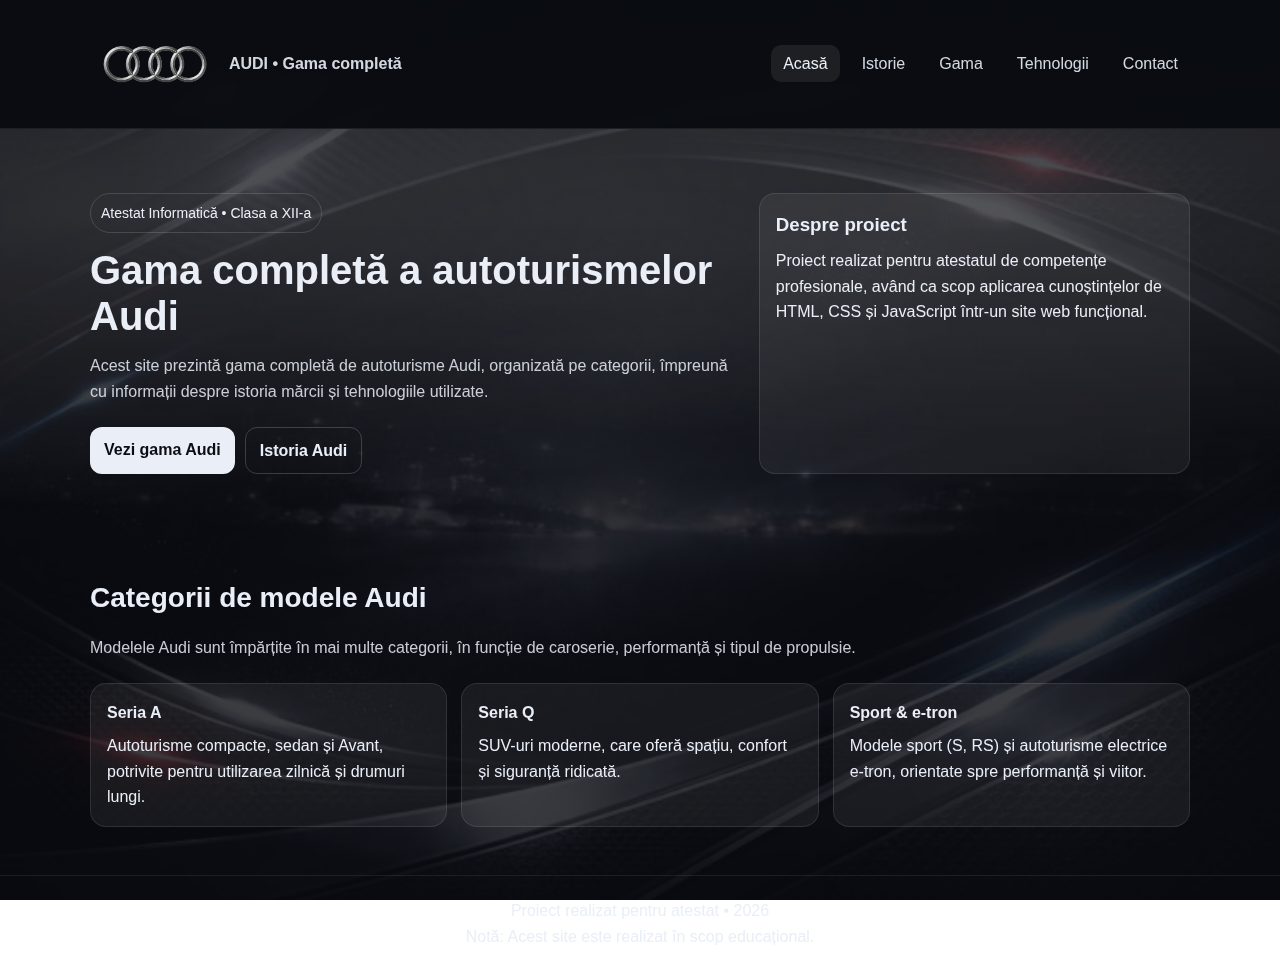
<file: index.html>
<!DOCTYPE html>
<html lang="ro">
<head>
  <meta charset="UTF-8">
  <meta name="viewport" content="width=device-width, initial-scale=1.0">
  <title>Audi – Gama completă | Atestat clasa a XII-a</title>
  <link rel="stylesheet" href="css/style.css">
</head>
<body>

  <!-- HEADER / MENIU -->
  <header>
    <div class="container nav">
      <a class="brand" href="index.html">
  <img src="img/logo.png" alt="Audi Logo" class="logo">
  <span>AUDI • Gama completă</span>
</a>

      <ul>
        <li><a class="active" href="index.html">Acasă</a></li>
        <li><a href="istorie.html">Istorie</a></li>
        <li><a href="gama.html">Gama</a></li>
        <li><a href="tehnologii.html">Tehnologii</a></li>
        <li><a href="contact.html">Contact</a></li>
      </ul>
    </div>
  </header>

  <!-- CONȚINUT PRINCIPAL -->
  <main>

    <!-- HERO -->
    <section class="hero">
      <div class="container hero-grid">
        <div>
          <div class="badge">Atestat Informatică • Clasa a XII-a</div>
          <h1>Gama completă a autoturismelor Audi</h1>
          <p class="section-subtitle">
            Acest site prezintă gama completă de autoturisme Audi, organizată pe categorii,
            împreună cu informații despre istoria mărcii și tehnologiile utilizate.
          </p>

          <div class="btn-row">
            <a class="btn" href="gama.html">Vezi gama Audi</a>
            <a class="btn secondary" href="istorie.html">Istoria Audi</a>
          </div>
        </div>

        <div class="card">
          <h3>Despre proiect</h3>
          <p>
            Proiect realizat pentru atestatul de competențe profesionale, având ca scop
            aplicarea cunoștințelor de HTML, CSS și JavaScript într-un site web funcțional.
          </p>
        </div>
      </div>
    </section>

    <!-- PREZENTARE RAPIDĂ -->
    <section class="section">
      <div class="container">
        <h2 class="section-title">Categorii de modele Audi</h2>
        <p class="section-subtitle">
          Modelele Audi sunt împărțite în mai multe categorii, în funcție de caroserie,
          performanță și tipul de propulsie.
        </p>

        <div class="grid-3">
          <div class="model-card">
            <h4>Seria A</h4>
            <p class="note">
              Autoturisme compacte, sedan și Avant, potrivite pentru utilizarea zilnică
              și drumuri lungi.
            </p>
          </div>

          <div class="model-card">
            <h4>Seria Q</h4>
            <p class="note">
              SUV-uri moderne, care oferă spațiu, confort și siguranță ridicată.
            </p>
          </div>

          <div class="model-card">
            <h4>Sport & e-tron</h4>
            <p class="note">
              Modele sport (S, RS) și autoturisme electrice e-tron, orientate spre
              performanță și viitor.
            </p>
          </div>
        </div>
      </div>
    </section>

  </main>

  <!-- FOOTER -->
  <footer>
    <div class="container">
      <p>
        Proiect realizat pentru atestat • <span data-year></span><br>
        Notă: Acest site este realizat în scop educațional.
      </p>
    </div>
  </footer>

  <script src="js/script.js"></script>
</body>
</html>
</file>
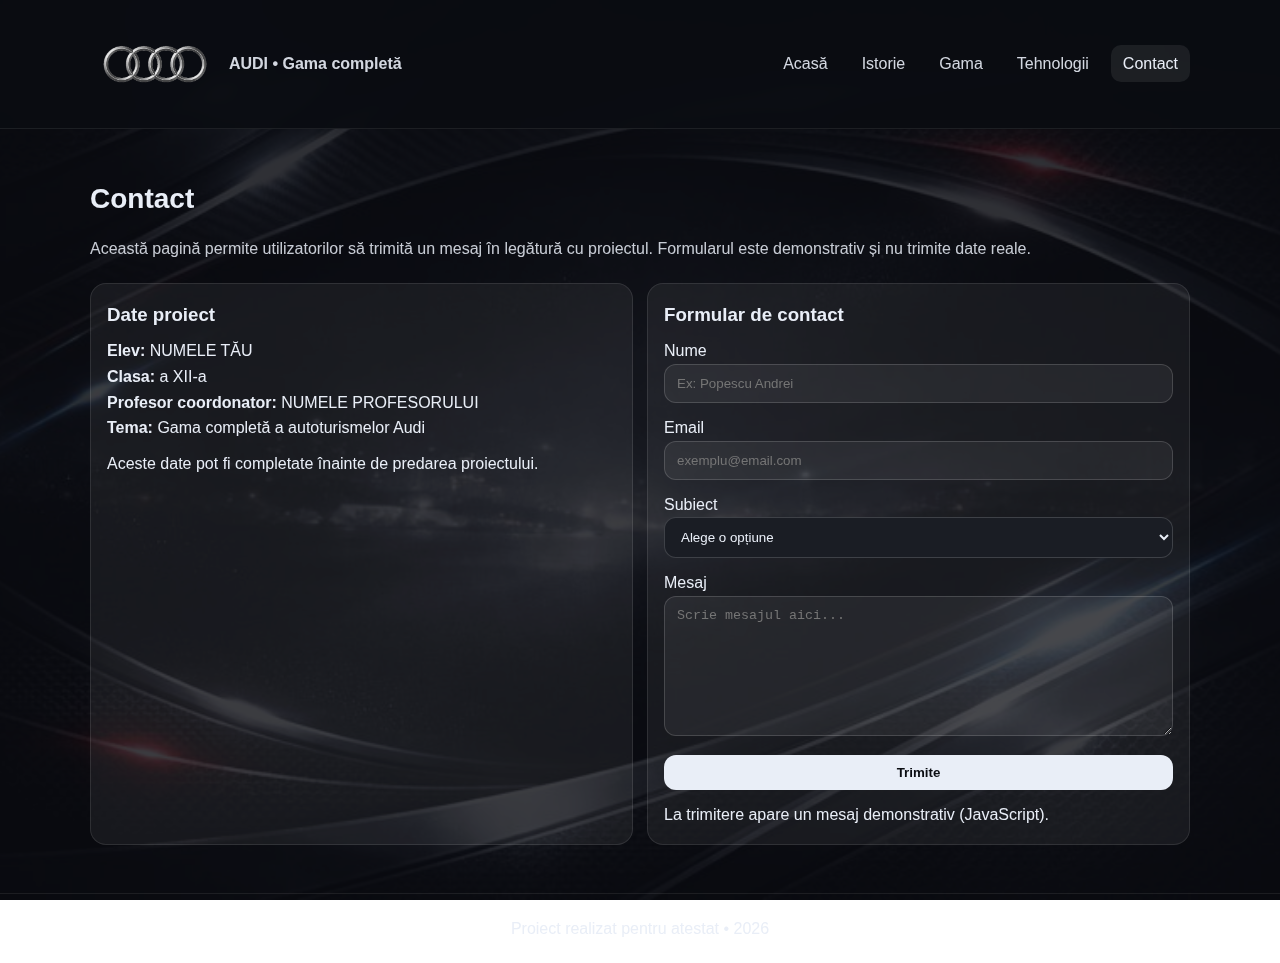
<file: contact.html>
<!DOCTYPE html>
<html lang="ro">
<head>
  <meta charset="UTF-8">
  <meta name="viewport" content="width=device-width, initial-scale=1.0">
  <title>Contact | Atestat</title>
  <link rel="stylesheet" href="css/style.css">
</head>
<body>

  <!-- HEADER / MENIU -->
  <header>
    <div class="container nav">
      <a class="brand" href="index.html">
        <img src="img/logo.png" alt="Audi Logo" class="logo">

        <span>AUDI • Gama completă</span>
      </a>
      <ul>
        <li><a href="index.html">Acasă</a></li>
        <li><a href="istorie.html">Istorie</a></li>
        <li><a href="gama.html">Gama</a></li>
        <li><a href="tehnologii.html">Tehnologii</a></li>
        <li><a class="active" href="contact.html">Contact</a></li>
      </ul>
    </div>
  </header>

  <!-- CONȚINUT -->
  <main class="section">
    <div class="container">

      <h1 class="section-title">Contact</h1>
      <p class="section-subtitle">
        Această pagină permite utilizatorilor să trimită un mesaj în legătură cu proiectul.
        Formularul este demonstrativ și nu trimite date reale.
      </p>

      <div class="grid-2">

        <!-- DATE PROIECT -->
        <div class="card">
          <h3>Date proiect</h3>
          <p class="note">
            <strong>Elev:</strong> NUMELE TĂU<br>
            <strong>Clasa:</strong> a XII-a<br>
            <strong>Profesor coordonator:</strong> NUMELE PROFESORULUI<br>
            <strong>Tema:</strong> Gama completă a autoturismelor Audi
          </p>

          <p class="note" style="margin-top:10px;">
            Aceste date pot fi completate înainte de predarea proiectului.
          </p>
        </div>

        <!-- FORMULAR -->
        <div class="card">
          <h3>Formular de contact</h3>

          <form id="contactForm">
            <label>
              Nume
              <input id="nume" type="text" placeholder="Ex: Popescu Andrei" required>
            </label>

            <label>
              Email
              <input type="email" placeholder="exemplu@email.com" required>
            </label>

            <label>
              Subiect
              <select required>
                <option value="" disabled selected>Alege o opțiune</option>
                <option>Întrebare despre modele</option>
                <option>Întrebare despre tehnologii</option>
                <option>Feedback pentru proiect</option>
              </select>
            </label>

            <label>
              Mesaj
              <textarea placeholder="Scrie mesajul aici..." required></textarea>
            </label>

            <button class="btn" type="submit">Trimite</button>

            <p class="note">
              La trimitere apare un mesaj demonstrativ (JavaScript).
            </p>
          </form>
        </div>

      </div>
    </div>
  </main>

  <!-- FOOTER -->
  <footer>
    <div class="container">
      <p>Proiect realizat pentru atestat • <span data-year></span></p>
    </div>
  </footer>

  <script src="js/script.js"></script>
</body>
</html>
</file>
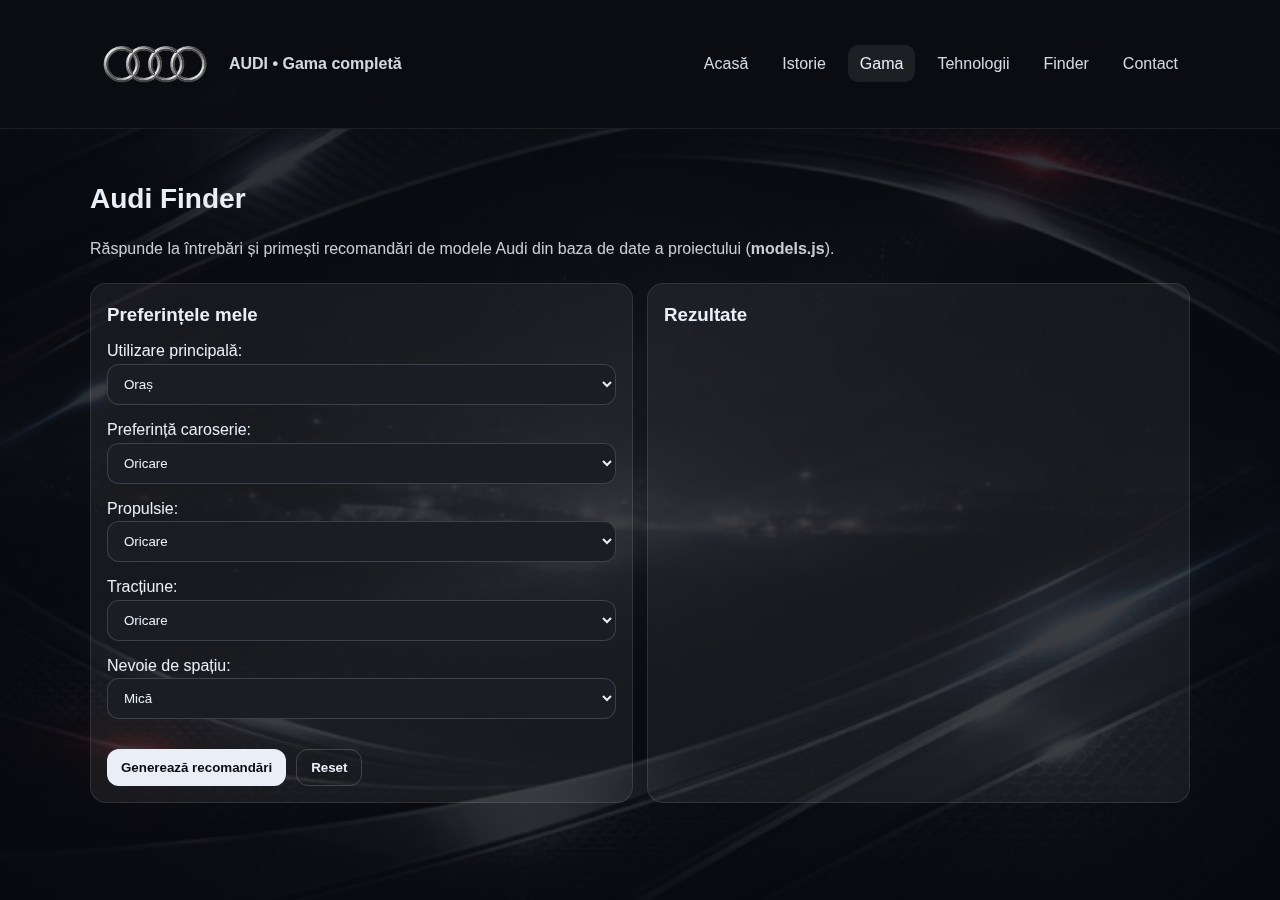
<file: finder.html>
<!DOCTYPE html>
<html lang="ro">
<head>
  <meta charset="UTF-8" />
  <meta name="viewport" content="width=device-width, initial-scale=1.0" />
  <title>Audi Finder | Recomandări</title>
  <link rel="stylesheet" href="css/style.css" />
</head>
<body>
  <header>
    <div class="container nav">
 <a class="brand" href="index.html">
  <img src="img/logo.png" alt="Audi Logo" class="logo">
  <span>AUDI • Gama completă</span>
</a>


      <ul>
        <li><a href="index.html">Acasă</a></li>
        <li><a href="istorie.html">Istorie</a></li>
        <li><a class="active" href="gama.html">Gama</a></li>
        <li><a href="tehnologii.html">Tehnologii</a></li>
        <li><a href="finder.html">Finder</a></li>
        <li><a href="contact.html">Contact</a></li>
      </ul>
    </div>
  </header>

  <main class="section">
    <div class="container">
      <h1 class="section-title">Audi Finder</h1>
      <p class="section-subtitle">
        Răspunde la întrebări și primești recomandări de modele Audi din baza de date a proiectului (<strong>models.js</strong>).
      </p>

      <div class="grid-2">
        <div class="card">
          <h3>Preferințele mele</h3>

          <form id="finderForm">
            <div>
              <label class="note" for="use">Utilizare principală:</label>
              <select id="use">
                <option value="city">Oraș</option>
                <option value="mixed">Mixt (oraș + drumuri)</option>
                <option value="long">Drumuri lungi</option>
                <option value="family">Familie (spațiu & confort)</option>
                <option value="sport">Sport (performanță)</option>
              </select>
            </div>

            <div>
              <label class="note" for="bodyPref">Preferință caroserie:</label>
              <select id="bodyPref">
                <option value="any">Oricare</option>
                <option value="suv">SUV</option>
                <option value="sedan">Sedan / Avant</option>
                <option value="compact">Compact</option>
                <option value="gt">GT / Sport</option>
              </select>
            </div>

            <div>
              <label class="note" for="fuelPref">Propulsie:</label>
              <select id="fuelPref">
                <option value="any">Oricare</option>
                <option value="electric">Electric (e-tron)</option>
                <option value="nonElectric">Non-electric</option>
              </select>
            </div>

            <div>
              <label class="note" for="quattro">Tracțiune:</label>
              <select id="quattro">
                <option value="any">Oricare</option>
                <option value="quattro">Prefer quattro</option>
                <option value="noQuattro">Nu contează quattro</option>
              </select>
            </div>

            <div>
              <label class="note" for="space">Nevoie de spațiu:</label>
              <select id="space">
                <option value="low">Mică</option>
                <option value="medium">Medie</option>
                <option value="high">Mare</option>
              </select>
            </div>

            <div class="btn-row">
              <button class="btn" type="submit">Generează recomandări</button>
              <button class="btn secondary" id="resetBtn" type="button">Reset</button>
            </div>

            
          </form>
        </div>

        <div class="card">
          <h3>Rezultate</h3>
         <p class="note" id="hint"></p>

          <div id="results"></div>
        </div>
      </div>
    </div>
  </main>

 

  <script src="data/models.js"></script>
  <script src="js/script.js"></script>
  <script src="js/finder.js"></script>
</body>
</html>
</file>
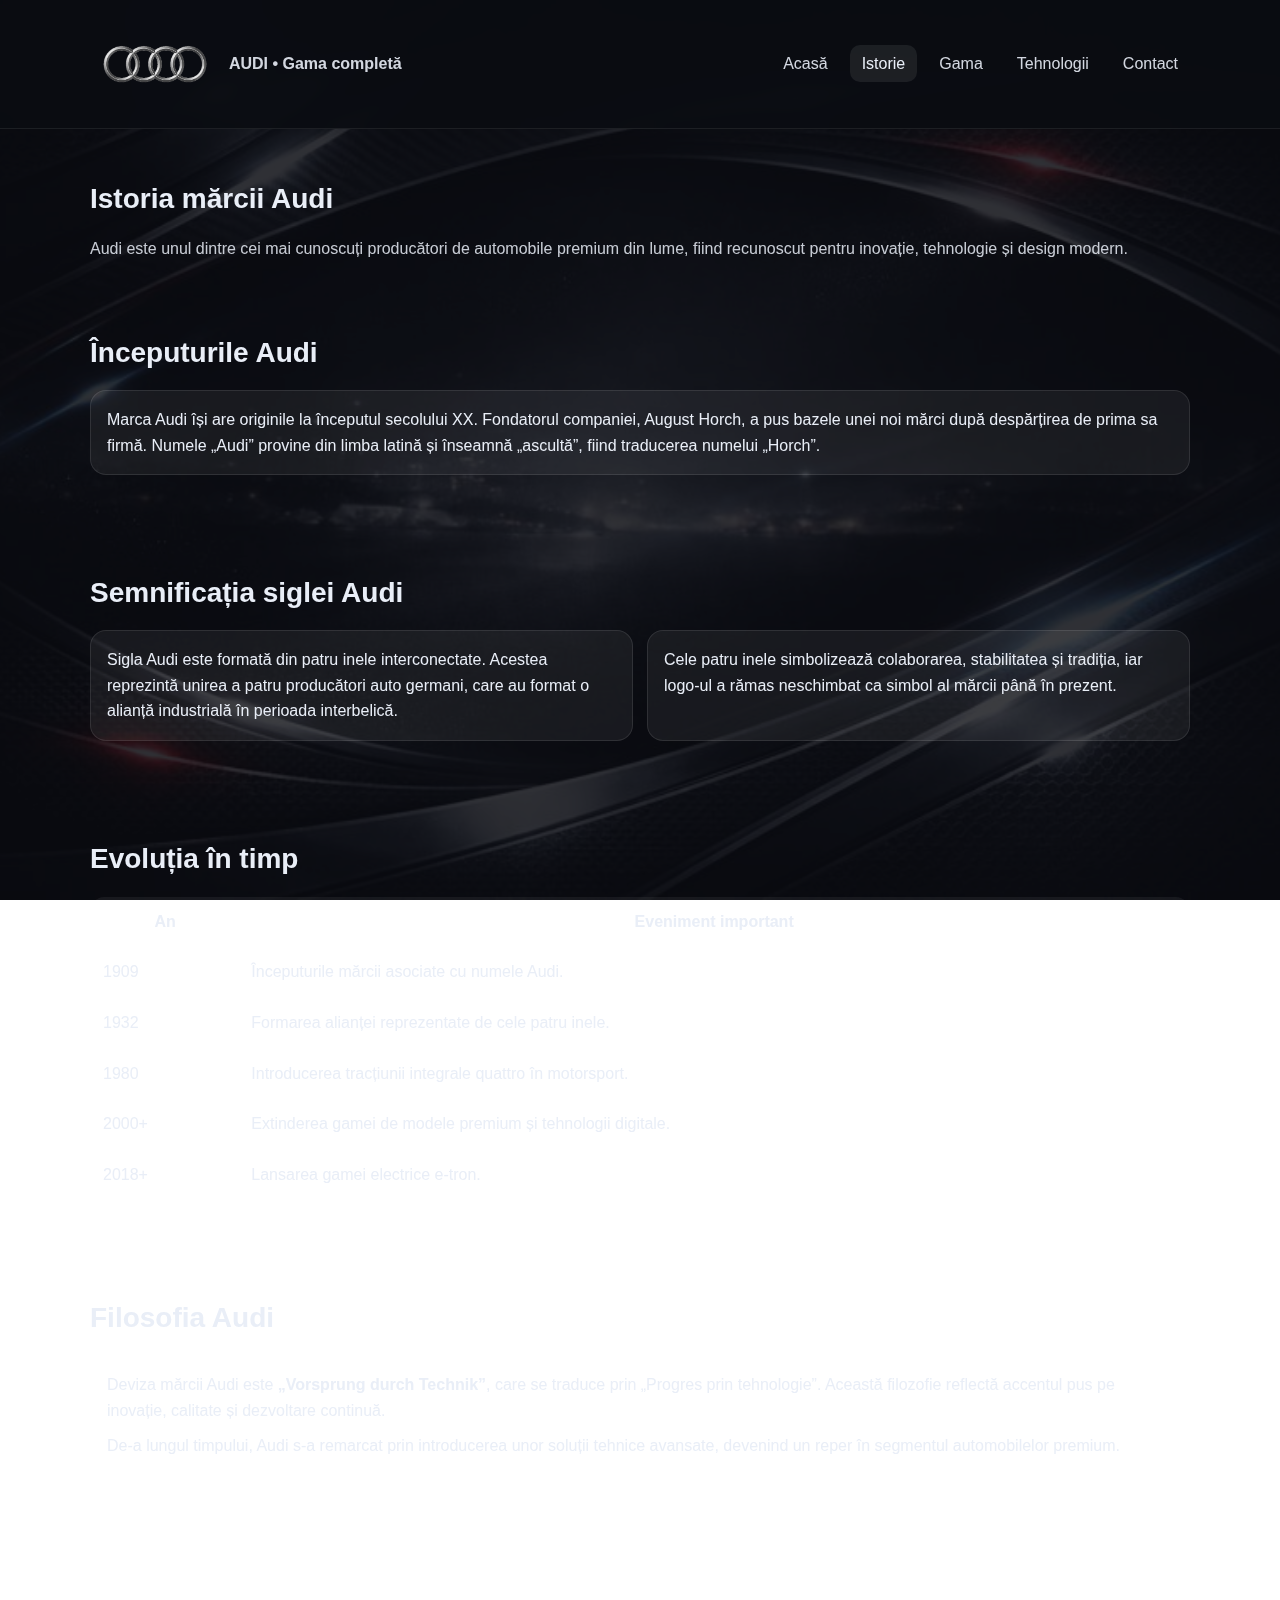
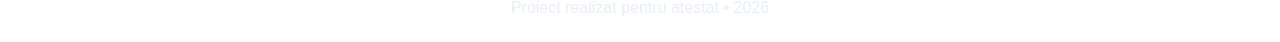
<file: istorie.html>
<!DOCTYPE html>
<html lang="ro">
<head>
  <meta charset="UTF-8">
  <meta name="viewport" content="width=device-width, initial-scale=1.0">
  <title>Istoria Audi | Atestat</title>
  <link rel="stylesheet" href="css/style.css">
</head>
<body>

  <!-- HEADER / MENIU -->
  <header>
    <div class="container nav">
      <a class="brand" href="index.html">
      <img src="img/logo.png" alt="Audi Logo" class="logo">

        <span>AUDI • Gama completă</span>
      </a>
      <ul>
        <li><a href="index.html">Acasă</a></li>
        <li><a class="active" href="istorie.html">Istorie</a></li>
        <li><a href="gama.html">Gama</a></li>
        <li><a href="tehnologii.html">Tehnologii</a></li>
        <li><a href="contact.html">Contact</a></li>
      </ul>
    </div>
  </header>

  <!-- CONȚINUT PRINCIPAL -->
  <main class="section">
    <div class="container">

      <h1 class="section-title">Istoria mărcii Audi</h1>
      <p class="section-subtitle">
        Audi este unul dintre cei mai cunoscuți producători de automobile premium din lume,
        fiind recunoscut pentru inovație, tehnologie și design modern.
      </p>

      <!-- ORIGINI -->
      <section class="section" style="padding-left:0; padding-right:0;">
        <h2 class="section-title">Începuturile Audi</h2>

        <div class="card">
          <p class="note">
            Marca Audi își are originile la începutul secolului XX. Fondatorul companiei,
            August Horch, a pus bazele unei noi mărci după despărțirea de prima sa firmă.
            Numele „Audi” provine din limba latină și înseamnă „ascultă”, fiind traducerea
            numelui „Horch”.
          </p>
        </div>
      </section>

      <!-- SIGLA -->
      <section class="section" style="padding-left:0; padding-right:0;">
        <h2 class="section-title">Semnificația siglei Audi</h2>

        <div class="grid-2">
          <div class="card">
            <p class="note">
              Sigla Audi este formată din patru inele interconectate. Acestea reprezintă
              unirea a patru producători auto germani, care au format o alianță industrială
              în perioada interbelică.
            </p>
          </div>

          <div class="card">
            <p class="note">
              Cele patru inele simbolizează colaborarea, stabilitatea și tradiția, iar
              logo-ul a rămas neschimbat ca simbol al mărcii până în prezent.
            </p>
          </div>
        </div>
      </section>

      <!-- EVOLUȚIE -->
      <section class="section" style="padding-left:0; padding-right:0;">
        <h2 class="section-title">Evoluția în timp</h2>

        <table>
          <thead>
            <tr>
              <th>An</th>
              <th>Eveniment important</th>
            </tr>
          </thead>
          <tbody>
            <tr>
              <td>1909</td>
              <td>Începuturile mărcii asociate cu numele Audi.</td>
            </tr>
            <tr>
              <td>1932</td>
              <td>Formarea alianței reprezentate de cele patru inele.</td>
            </tr>
            <tr>
              <td>1980</td>
              <td>Introducerea tracțiunii integrale quattro în motorsport.</td>
            </tr>
            <tr>
              <td>2000+</td>
              <td>Extinderea gamei de modele premium și tehnologii digitale.</td>
            </tr>
            <tr>
              <td>2018+</td>
              <td>Lansarea gamei electrice e-tron.</td>
            </tr>
          </tbody>
        </table>
      </section>

      <!-- FILOZOFIE -->
      <section class="section" style="padding-left:0; padding-right:0;">
        <h2 class="section-title">Filosofia Audi</h2>

        <div class="card">
          <p class="note">
            Deviza mărcii Audi este <strong>„Vorsprung durch Technik”</strong>, care se
            traduce prin „Progres prin tehnologie”. Această filozofie reflectă accentul
            pus pe inovație, calitate și dezvoltare continuă.
          </p>
          <p class="note" style="margin-top:10px;">
            De-a lungul timpului, Audi s-a remarcat prin introducerea unor soluții tehnice
            avansate, devenind un reper în segmentul automobilelor premium.
          </p>
        </div>
      </section>

    </div>
  </main>

  <!-- FOOTER -->
  <footer>
    <div class="container">
      <p>Proiect realizat pentru atestat • <span data-year></span></p>
    </div>
  </footer>

  <script src="js/script.js"></script>
</body>
</html>
</file>
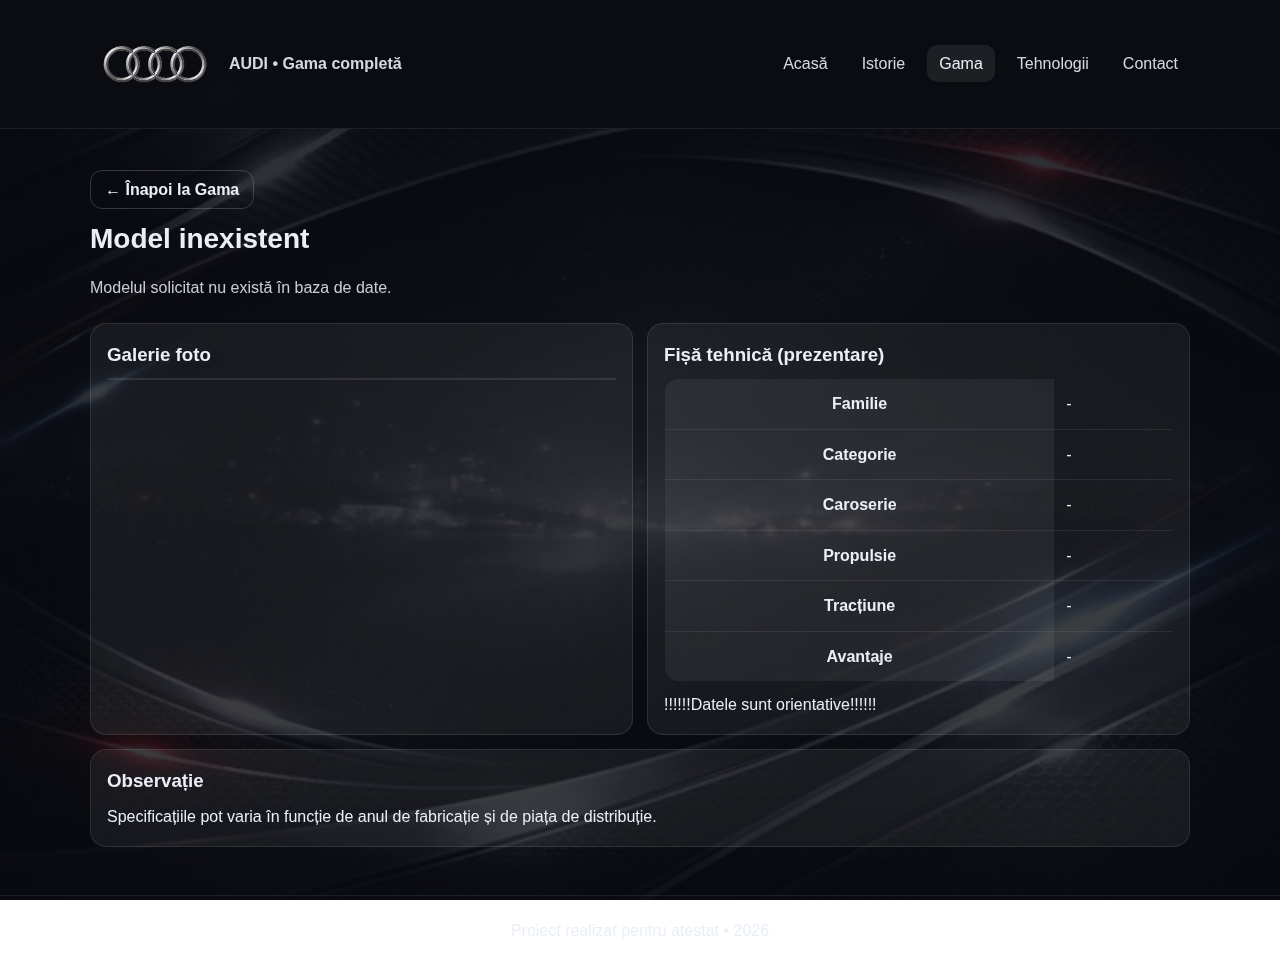
<file: model.html>
<!DOCTYPE html>
<html lang="ro">
<head>
  <meta charset="UTF-8">
  <meta name="viewport" content="width=device-width, initial-scale=1.0">
  <title>Model Audi | Detalii</title>
  <link rel="stylesheet" href="css/style.css">
</head>
<body>

  <!-- HEADER / MENIU -->
  <header>
    <div class="container nav">
      <a class="brand" href="index.html">
       <img src="img/logo.png" alt="Audi Logo" class="logo">

        <span>AUDI • Gama completă</span>
      </a>
      <ul>
        <li><a href="index.html">Acasă</a></li>
        <li><a href="istorie.html">Istorie</a></li>
        <li><a class="active" href="gama.html">Gama</a></li>
        <li><a href="tehnologii.html">Tehnologii</a></li>
        <li><a href="contact.html">Contact</a></li>
      </ul>
    </div>
  </header>

  <!-- CONȚINUT -->
  <main class="section">
    <div class="container">

      <a class="btn secondary" href="gama.html">← Înapoi la Gama</a>

      <h1 id="modelName" class="section-title" style="margin-top:14px;">
        Model Audi
      </h1>

      <p id="modelDesc" class="section-subtitle">
        Descriere model...
      </p>

      <div class="grid-2">

        <!-- GALERIE -->
        <div class="card">
          <h3>Galerie foto</h3>

          <div class="slider" data-autoplay="3000">
            <div class="slides" id="slides">
              <!-- imaginile sunt generate din JavaScript -->
            </div>

            <button class="nav-btn prev">‹</button>
            <button class="nav-btn next">›</button>
            <div class="dots"></div>
          </div>

          
        </div>

        <!-- INFORMAȚII -->
        <div class="card">
          <h3>Fișă tehnică (prezentare)</h3>

          <table>
            <tbody>
              <tr>
                <th>Familie</th>
                <td id="modelFamily">-</td>
              </tr>
              <tr>
                <th>Categorie</th>
                <td id="modelCategory">-</td>
              </tr>
              <tr>
                <th>Caroserie</th>
                <td id="modelBody">-</td>
              </tr>
              <tr>
                <th>Propulsie</th>
                <td id="modelFuel">-</td>
              </tr>
              <tr>
                <th>Tracțiune</th>
                <td id="modelDrive">-</td>
              </tr>
              <tr>
                <th>Avantaje</th>
                <td id="modelHighlights">-</td>
              </tr>
            </tbody>
          </table>

          <p class="note" style="margin-top:10px;">
            !!!!!!Datele sunt orientative!!!!!!
          </p>
        </div>

      </div>

      <div class="card" style="margin-top:14px;">
        <h3>Observație</h3>
        <p class="note">
          Specificațiile pot varia în funcție de anul de fabricație și de piața de
          distribuție. 
        </p>
      </div>

    </div>
  </main>

  <!-- FOOTER -->
  <footer>
    <div class="container">
      <p>Proiect realizat pentru atestat • <span data-year></span></p>
    </div>
  </footer>

  <!-- DATE MODELE -->
  <script src="data/models.js"></script>

  <!-- SCRIPT GENERAL -->
  <script src="js/script.js"></script>

  <!-- SCRIPT PENTRU MODEL -->
  <script>
    const params = new URLSearchParams(window.location.search);
    const id = params.get("id");

    const model = (window.AUDI_MODELS || []).find(m => m.id === id);

    const setText = (id, value) => {
      const el = document.getElementById(id);
      if (el) el.textContent = value || "-";
    };

    if (!model) {
      document.title = "Model inexistent | Audi";
      setText("modelName", "Model inexistent");
      setText("modelDesc", "Modelul solicitat nu există în baza de date.");
    } else {
      document.title = model.name + " | Detalii";

      setText("modelName", model.name);
      setText("modelDesc", model.desc);
      setText("modelFamily", model.family);
      setText("modelCategory", model.category);
      setText("modelBody", model.body);
      setText("modelFuel", model.fuel);
      setText("modelDrive", model.drive);
      setText("modelHighlights", (model.highlights || []).join(", "));

      const slides = document.getElementById("slides");
      const images = model.images && model.images.length
        ? model.images
        : [model.img, model.img];

      slides.innerHTML = images.map(src => `
        <div class="slide">
          <img src="${src}" alt="${model.name}">
          <div class="caption">${model.name}</div>
        </div>
      `).join("");

      if (typeof initSliders === "function") initSliders();
    }
  </script>

</body>
</html>
</file>
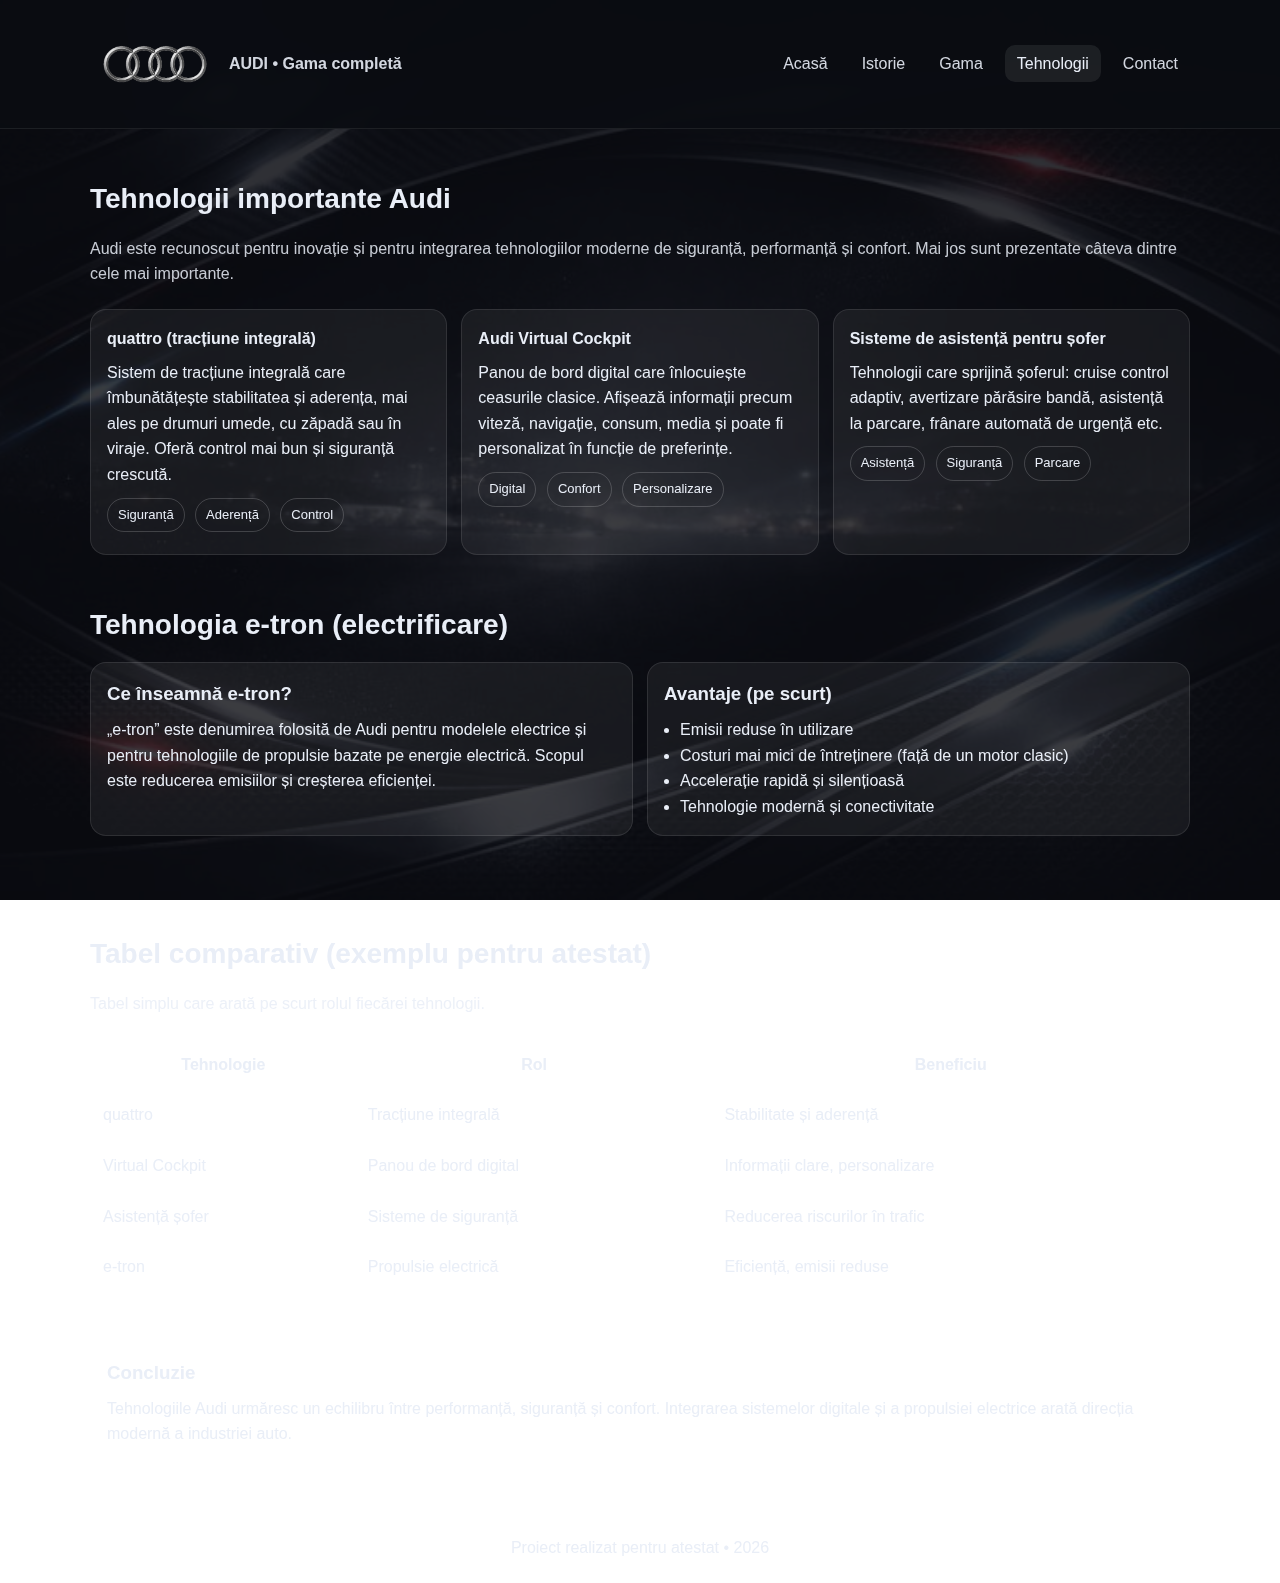
<file: tehnologii.html>
<!DOCTYPE html>
<html lang="ro">
<head>
  <meta charset="UTF-8">
  <meta name="viewport" content="width=device-width, initial-scale=1.0">
  <title>Tehnologii Audi | Atestat</title>
  <link rel="stylesheet" href="css/style.css">
</head>
<body>

  <!-- HEADER / MENIU -->
  <header>
    <div class="container nav">
      <a class="brand" href="index.html">
    <img src="img/logo.png" alt="Audi Logo" class="logo">

        <span>AUDI • Gama completă</span>
      </a>
      <ul>
        <li><a href="index.html">Acasă</a></li>
        <li><a href="istorie.html">Istorie</a></li>
        <li><a href="gama.html">Gama</a></li>
        <li><a class="active" href="tehnologii.html">Tehnologii</a></li>
        <li><a href="contact.html">Contact</a></li>
      </ul>
    </div>
  </header>

  <!-- CONȚINUT -->
  <main class="section">
    <div class="container">

      <h1 class="section-title">Tehnologii importante Audi</h1>
      <p class="section-subtitle">
        Audi este recunoscut pentru inovație și pentru integrarea tehnologiilor moderne de siguranță,
        performanță și confort. Mai jos sunt prezentate câteva dintre cele mai importante.
      </p>

      <!-- CARDURI TEHNOLOGII -->
      <div class="grid-3">

        <div class="model-card">
          <h4>quattro (tracțiune integrală)</h4>
          <p class="note">
            Sistem de tracțiune integrală care îmbunătățește stabilitatea și aderența, mai ales pe drumuri umede,
            cu zăpadă sau în viraje. Oferă control mai bun și siguranță crescută.
          </p>
          <div style="margin-top:10px;">
            <span class="tag">Siguranță</span>
            <span class="tag">Aderență</span>
            <span class="tag">Control</span>
          </div>
        </div>

        <div class="model-card">
          <h4>Audi Virtual Cockpit</h4>
          <p class="note">
            Panou de bord digital care înlocuiește ceasurile clasice. Afișează informații precum viteză, navigație,
            consum, media și poate fi personalizat în funcție de preferințe.
          </p>
          <div style="margin-top:10px;">
            <span class="tag">Digital</span>
            <span class="tag">Confort</span>
            <span class="tag">Personalizare</span>
          </div>
        </div>

        <div class="model-card">
          <h4>Sisteme de asistență pentru șofer</h4>
          <p class="note">
            Tehnologii care sprijină șoferul: cruise control adaptiv, avertizare părăsire bandă,
            asistență la parcare, frânare automată de urgență etc.
          </p>
          <div style="margin-top:10px;">
            <span class="tag">Asistență</span>
            <span class="tag">Siguranță</span>
            <span class="tag">Parcare</span>
          </div>
        </div>

      </div>

      <!-- e-tron -->
      <section class="section" style="padding-left:0; padding-right:0;">
        <h2 class="section-title">Tehnologia e-tron (electrificare)</h2>

        <div class="grid-2">
          <div class="card">
            <h3>Ce înseamnă e-tron?</h3>
            <p class="note">
              „e-tron” este denumirea folosită de Audi pentru modelele electrice și pentru tehnologiile de propulsie
              bazate pe energie electrică. Scopul este reducerea emisiilor și creșterea eficienței.
            </p>
          </div>

          <div class="card">
            <h3>Avantaje (pe scurt)</h3>
            <ul style="margin-left:16px;">
              <li class="note">Emisii reduse în utilizare</li>
              <li class="note">Costuri mai mici de întreținere (față de un motor clasic)</li>
              <li class="note">Accelerație rapidă și silențioasă</li>
              <li class="note">Tehnologie modernă și conectivitate</li>
            </ul>
          </div>
        </div>
      </section>

      <!-- TABEL COMPARATIV -->
      <section class="section" style="padding-left:0; padding-right:0;">
        <h2 class="section-title">Tabel comparativ (exemplu pentru atestat)</h2>
        <p class="section-subtitle">
          Tabel simplu care arată pe scurt rolul fiecărei tehnologii.
        </p>

        <table>
          <thead>
            <tr>
              <th>Tehnologie</th>
              <th>Rol</th>
              <th>Beneficiu</th>
            </tr>
          </thead>
          <tbody>
            <tr>
              <td>quattro</td>
              <td>Tracțiune integrală</td>
              <td>Stabilitate și aderență</td>
            </tr>
            <tr>
              <td>Virtual Cockpit</td>
              <td>Panou de bord digital</td>
              <td>Informații clare, personalizare</td>
            </tr>
            <tr>
              <td>Asistență șofer</td>
              <td>Sisteme de siguranță</td>
              <td>Reducerea riscurilor în trafic</td>
            </tr>
            <tr>
              <td>e-tron</td>
              <td>Propulsie electrică</td>
              <td>Eficiență, emisii reduse</td>
            </tr>
          </tbody>
        </table>
      </section>

      <div class="card">
        <h3>Concluzie</h3>
        <p class="note">
          Tehnologiile Audi urmăresc un echilibru între performanță, siguranță și confort.
          Integrarea sistemelor digitale și a propulsiei electrice arată direcția modernă a industriei auto.
        </p>
      </div>

    </div>
  </main>

  <!-- FOOTER -->
  <footer>
    <div class="container">
      <p>Proiect realizat pentru atestat • <span data-year></span></p>
    </div>
  </footer>

  <script src="js/script.js"></script>
</body>
</html>
</file>
<file: css/style.css>
/* ===== Reset ===== */
* {
  box-sizing: border-box;
  margin: 0;
  padding: 0;
}

html { scroll-behavior: smooth; }

body {
  font-family: Arial, Helvetica, sans-serif;
  color: #e9eef7;
  line-height: 1.6;

  /* FUNDAL CU IMAGINE */
  background-image: url("../img/background.png");
  background-size: cover;
  background-position: center;
  background-repeat: no-repeat;
  background-attachment: fixed;
}

body::before {
  content: "";
  position: fixed;
  inset: 0;
  background: rgba(10, 12, 18, 0.85);
  z-index: -1;
}

/* ===== Layout ===== */
.container {
  width: min(1100px, 92%);
  margin: 0 auto;
}

.section {
  padding: 48px 0;
}

.section-title {
  font-size: 28px;
  margin-bottom: 14px;
}

.section-subtitle {
  opacity: 0.85;
  margin-bottom: 22px;
}

/* ===== Header / Nav ===== */
header {
  position: sticky;
  top: 0;
  z-index: 50;
  background: rgba(10, 12, 18, 0.9);
  border-bottom: 1px solid rgba(255,255,255,0.08);
  backdrop-filter: blur(8px);
}

.nav {
  display: flex;
  align-items: center;
  justify-content: space-between;
  padding: 14px 0;
}

.brand {
  display: flex;
  align-items: center;
  gap: 10px;
  text-decoration: none;
  color: #fff;
  font-weight: 700;
}

/* ===== Audi rings (4 cercuri) ===== */
.rings{
  display: inline-block;
  position: relative;
  width: 92px;
  height: 24px;
}

.rings .ring{
  position: absolute;
  top: 0;
  width: 22px;
  height: 22px;
  border: 2px solid #fff;
  border-radius: 50%;
}

.rings .r1 { left: 0; }
.rings .r2 { left: 24px; }
.rings .r3 { left: 48px; }
.rings .r4 { left: 72px; }

.nav ul {
  display: flex;
  gap: 10px;
  list-style: none;
}

.nav a {
  color: #e9eef7;
  text-decoration: none;
  padding: 10px 12px;
  border-radius: 10px;
  opacity: 0.9;
}

.nav a:hover,
.nav a.active {
  background: rgba(255,255,255,0.08);
  opacity: 1;
}

/* ===== Hero ===== */
.hero {
  padding: 64px 0 54px;
  background:
    radial-gradient(900px 300px at 10% 20%, rgba(255,255,255,0.12), transparent),
    radial-gradient(900px 300px at 80% 10%, rgba(255,255,255,0.10), transparent),
    linear-gradient(180deg, rgba(255,255,255,0.04), transparent);
}

.hero-grid {
  display: grid;
  grid-template-columns: 1.2fr 0.8fr;
  gap: 22px;
}

.hero h1 {
  font-size: 40px;
  line-height: 1.15;
  margin-bottom: 14px;
}

.badge {
  display: inline-block;
  padding: 8px 10px;
  border: 1px solid rgba(255,255,255,0.14);
  border-radius: 999px;
  font-size: 14px;
  margin-bottom: 14px;
}

/* ===== Cards ===== */
.card,
.model-card {
  background: rgba(255,255,255,0.06);
  border: 1px solid rgba(255,255,255,0.10);
  border-radius: 16px;
  padding: 16px;
}

.card h3,
.model-card h4 {
  margin-bottom: 8px;
}

/* ===== Buttons ===== */
.btn-row {
  display: flex;
  gap: 10px;
  margin-top: 18px;
  flex-wrap: wrap;
}

.btn {
  padding: 10px 14px;
  border-radius: 12px;
  text-decoration: none;
  background: #e9eef7;
  color: #0b0d12;
  font-weight: 700;
  border: none;
  cursor: pointer;
}

.btn.secondary {
  background: transparent;
  color: #e9eef7;
  border: 1px solid rgba(255,255,255,0.18);
}

/* ===== Grids ===== */
.grid-2 {
  display: grid;
  grid-template-columns: repeat(2, 1fr);
  gap: 14px;
}

.grid-3 {
  display: grid;
  grid-template-columns: repeat(3, 1fr);
  gap: 14px;
}

/* ===== Tags ===== */
.tag {
  display: inline-block;
  padding: 6px 10px;
  border-radius: 999px;
  border: 1px solid rgba(255,255,255,0.18);
  font-size: 13px;
  margin-right: 6px;
  margin-bottom: 6px;
}

/* ===== Table ===== */
table {
  width: 100%;
  border-collapse: collapse;
  border-radius: 14px;
  overflow: hidden;
  border: 1px solid rgba(255,255,255,0.10);
}

th, td {
  padding: 12px;
  border-bottom: 1px solid rgba(255,255,255,0.08);
}

th {
  background: rgba(255,255,255,0.06);
}

tr:last-child td {
  border-bottom: none;
}

/* ===== Forms ===== */
form {
  display: grid;
  gap: 12px;
}

input, textarea, select {
  width: 100%;
  padding: 11px 12px;
  border-radius: 12px;
  border: 1px solid rgba(255,255,255,0.16);
  background: rgba(255,255,255,0.06);
  color: #e9eef7;
}

textarea {
  min-height: 140px;
  resize: vertical;
}

/* ===== Select (dropdown categorii) ===== */
select {
  background-color: #1a1d24; /* diferit față de input/textarea */
}

/* opțiunile din dropdown */
select option {
  background-color: #1a1d24;
  color: #e9eef7;
}

/* opțiunea selectată / hover (unde e suportat) */
select option:hover,
select option:checked {
  background-color: #2a2f3a;
  color: #28c313;
}

/* ===== Slider (varianta blurată - păstrată) ===== */
.slider { 
  position: relative;
  border-radius: 16px;
  overflow: hidden;
  border: 1px solid rgba(255,255,255,0.10);
}

.slides {
  display: flex;
  transition: transform 400ms ease;
}

.slide {
  position: relative;
  min-width: 100%;
  background: #000;
  overflow: hidden;
}

/* fundal blurat (stratul 1) */
.slide::before {
  content: "";
  position: absolute;
  inset: 0;
  background-image: var(--bg-img);
  background-size: cover;
  background-position: center;
  filter: blur(26px);
  transform: scale(1.25);
  opacity: 0.85;
  z-index: 0;
}

/* overlay întunecat peste blur (stratul 2) */
.slide::after {
  content: "";
  position: absolute;
  inset: 0;
  background: rgba(0,0,0,0.35);
  z-index: 1;
}

/* imaginea clară (stratul 3) */
.img-wrap {
  position: relative;
  z-index: 2;
  width: 100%;
  height: 320px;
  display: flex;
  align-items: center;
  justify-content: center;
}

/* link peste blur */
.img-wrap{
  position: relative;
  z-index: 2;
  width: 100%;
  height: clamp(220px, 35vw, 420px); /* IMPORTANT */
  display: flex;
  align-items: center;
  justify-content: center;
}

/* fallback: chiar dacă nu prinde img-wrap, imaginea tot nu devine uriașă */
.slider img{
  width: 100%;
  height: 100%;
  object-fit: contain;
  display: block;
}


/* fallback: chiar dacă nu prinde img-wrap, imaginea tot nu devine uriașă */
.slider img{
  width: 100%;
  height: 100%;
  object-fit: contain;
  display: block;
}


/* imaginea principală CLARĂ */
.img-wrap img {
  max-width: 100%;
  max-height: 100%;
  object-fit: contain;
}

/* caption peste tot */
.caption {
  position: absolute;
  bottom: 10px;
  left: 10px;
  z-index: 4;
  background: rgba(0,0,0,0.55);
  padding: 6px 10px;
  border-radius: 10px;
  font-size: 14px;
}

/* butoane slider (compatibil: nav-btn sau slider-btn) */
.nav-btn,
.slider-btn {
  position: absolute;
  top: 50%;
  transform: translateY(-50%);
  background: rgba(0,0,0,0.4);
  border: 1px solid rgba(255,255,255,0.2);
  color: #c81f1f;
  width: 36px;
  height: 36px;
  border-radius: 50%;
  cursor: pointer;
  z-index: 5;
}

.prev { left: 10px; }
.next { right: 10px; }

.dots {
  position: absolute;
  bottom: 10px;
  left: 50%;
  transform: translateX(-50%);
  display: flex;
  gap: 6px;
  z-index: 5;
}

.dot {
  width: 8px;
  height: 8px;
  border-radius: 50%;
  background: rgba(255,255,255,0.4);
}

.dot.active {
  background: #bb0505;
}

/* ===== Footer ===== */
footer {
  padding: 22px 0;
  border-top: 1px solid rgba(255,255,255,0.08);
  text-align: center;
}

/* ===== Responsive ===== */
@media (max-width: 900px) {
  .hero-grid { grid-template-columns: 1fr; }
  .grid-2 { grid-template-columns: 1fr; }
  .grid-3 { grid-template-columns: 1fr; }
  .hero h1 { font-size: 32px; }
}

/* ===== Logo Audi (imagine) ===== */
.logo {
  height: 80px;
  width: auto;
  margin-right: 10px;
  display: block;
}
</file>
